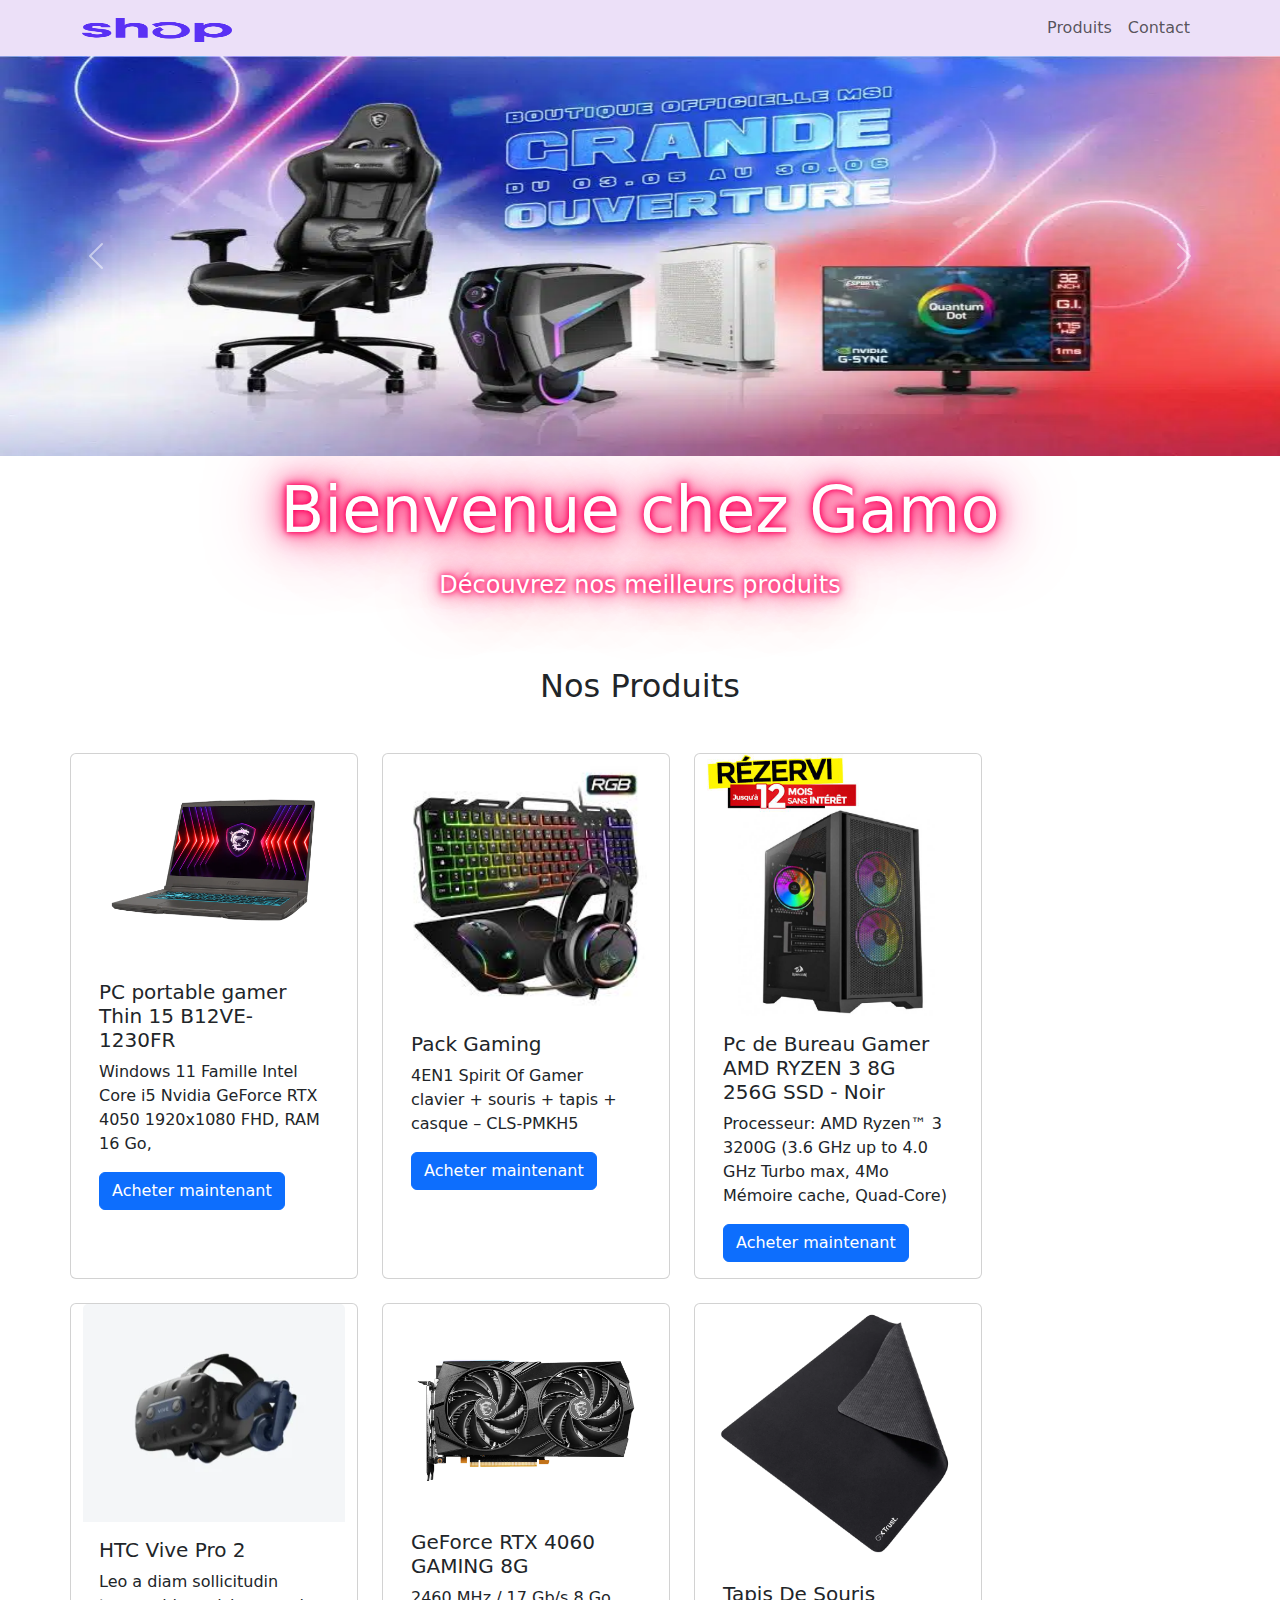
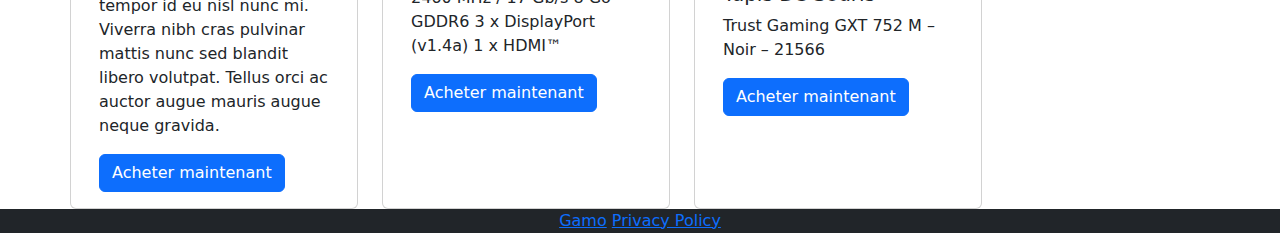
<file: project2/index.html>
<!DOCTYPE html>
<html lang="en">

<head>
    <meta charset="UTF-8">
    <meta name="viewport" content="width=device-width, initial-scale=1.0">
    <link href="https://cdn.jsdelivr.net/npm/bootstrap@5.3.0/dist/css/bootstrap.min.css" rel="stylesheet">
    <script src="https://cdn.jsdelivr.net/npm/bootstrap@5.3.3/dist/js/bootstrap.bundle.min.js"></script>
    <title>Boutique</title>
</head>
<style>
    body {
        margin: 0;
    }

    .navbar {
        background-color: rgb(236, 224, 248);
    }

    /* body {
            display: flex;
            flex-direction: column;
            justify-content: center;
            align-items: center;
            height: 100vh;
            margin: 0;
            background: #000;
            font-family: 'Arial', sans-serif;
            overflow: hidden;
        } */

    .hero {
        text-align: center;
    }

    .neon-text {
        font-size: 4rem;
        color: #fff;
        text-shadow: 0 0 5px #ff005e, 0 0 10px #ff005e, 0 0 20px #ff005e,
            0 0 40px #ff005e, 0 0 80px #ff005e;
        animation: glow 1.5s infinite alternate;
    }

    @keyframes glow {
        0% {
            text-shadow: 0 0 5px #ff005e, 0 0 10px #ff005e, 0 0 20px #ff005e,
                0 0 40px #ff005e, 0 0 80px #ff005e;
        }

        100% {
            text-shadow: 0 0 10px #00d4ff, 0 0 20px #00d4ff, 0 0 40px #00d4ff,
                0 0 80px #00d4ff, 0 0 160px #00d4ff;
        }
    }

    .hero p {
        color: #fff;
        font-size: 1.5rem;
        margin-top: 10px;
    }
</style>

<body>
    <!--Navbar-->
    <header>
        <nav class="navbar navbar-expand-lg  navbar">
            <div class="container">
                <a class="navbar-brand" href="#">
                    <img src="shop-app.webp" alt="Bootstrap" width="150" height="24">
                </a>
                <!-- button mobile-->
                <button class="navbar-toggler" type="button" data-bs-toggle="collapse" data-bs-target="#navbarNav"
                    aria-controls="navbarNav" aria-expanded="false" aria-label="Toggle navigation">
                    <span class="navbar-toggler-icon"></span>
                </button>
                <div class="collapse navbar-collapse" id="navbarNav">
                    <ul class="navbar-nav ms-auto">
                        <li class="nav-item"><a class="nav-link" href="#products">Produits</a></li>
                        <li class="nav-item"><a class="nav-link" href="#contact">Contact</a></li>
                    </ul>
                </div>
            </div>
        </nav>
    </header>
    <!--Slide-->
    <div id="carouselExample" class="carousel slide">
        <div class="carousel-inner">
            <div class="carousel-item active">
                <img src="bg3.jpg" class="d-block w-100" height="400" alt="...">
            </div>
            <div class="carousel-item">
                <img src="bg1.jpg" class="d-block w-100" height="400" alt="...">
            </div>
            <div class="carousel-item">
                <img src="bg4.jpg" class="d-block w-100" height="400" alt="...">
            </div>
        </div>
        <button class="carousel-control-prev" type="button" data-bs-target="#carouselExample" data-bs-slide="prev">
            <span class="carousel-control-prev-icon" aria-hidden="true"></span>
            <span class="visually-hidden">Previous</span>
        </button>
        <button class="carousel-control-next" type="button" data-bs-target="#carouselExample" data-bs-slide="next">
            <span class="carousel-control-next-icon" aria-hidden="true"></span>
            <span class="visually-hidden">Next</span>
        </button>
    </div>
    <!--Section hero-->
    <section id="hero" class="hero">
        <div class="d-flex flex-column justify-content-center align-items-center mt-3">
            <h1 class="neon-text">Bienvenue chez Gamo</h1>
            <p class="neon-text">Découvrez nos meilleurs produits</p>
        </div>
    </section>
    <!--Section product-->
    <section id="products" class="container mt-5">
        <h2 class="text-center">Nos Produits</h2>
        <div class="row gap-4 mt-5">
            <div class="card" style="width: 18rem;">
                <img src="p6.jpg" class="card-img-top" alt="...">
                <div class="card-body">
                    <h5 class="card-title">PC portable gamer Thin 15 B12VE-1230FR</h5>
                    <p class="card-text">Windows 11 Famille
                        Intel Core i5
                        Nvidia GeForce RTX 4050
                        1920x1080 FHD,
                        RAM 16 Go,</p>
                    <a href="#" class="btn btn-primary">Acheter maintenant</a>
                </div>
            </div>

            <div class="card" style="width: 18rem;">
                <img src="p5.jpg" class="card-img-top" alt="...">
                <div class="card-body">
                    <h5 class="card-title">Pack Gaming </h5>
                    <p class="card-text">4EN1 Spirit Of Gamer clavier + souris + tapis + casque – CLS-PMKH5</p>
                    <a href="#" class="btn btn-primary">Acheter maintenant</a>
                </div>
            </div>

            <div class="card" style="width: 18rem;">
                <img src="p2.jpg" class="card-img-top" alt="...">
                <div class="card-body">
                    <h5 class="card-title">Pc de Bureau Gamer AMD RYZEN 3 8G 256G SSD - Noir</h5>
                    <p class="card-text">Processeur: AMD Ryzen™ 3 3200G (3.6 GHz up to 4.0 GHz Turbo max, 4Mo Mémoire
                        cache, Quad-Core)</p>
                    <a href="#" class="btn btn-primary">Acheter maintenant</a>
                </div>
            </div>
            <div class="card" style="width: 18rem;">
                <img src="p3.jpg" class="card-img-top" alt="...">
                <div class="card-body">
                    <h5 class="card-title">HTC Vive Pro 2</h5>
                    <p class="card-text">Leo a diam sollicitudin tempor id eu nisl nunc mi. Viverra nibh cras pulvinar
                        mattis nunc sed blandit libero volutpat.
                        Tellus orci ac auctor augue mauris augue neque gravida.</p>
                    <a href="#" class="btn btn-primary">Acheter maintenant</a>
                </div>
            </div>

            <div class="card" style="width: 18rem;">
                <img src="p1.jpg" class="card-img-top" alt="...">
                <div class="card-body">
                    <h5 class="card-title">GeForce RTX 4060 GAMING 8G</h5>
                    <p class="card-text">2460 MHz / 17 Gb/s
                        8 Go GDDR6
                        3 x DisplayPort (v1.4a)
                        1 x HDMI™ </p>
                    <a href="#" class="btn btn-primary">Acheter maintenant</a>
                </div>
            </div>

            <div class="card" style="width: 18rem;">
                <img src="p7.jpg" class="card-img-top" alt="...">
                <div class="card-body">
                    <h5 class="card-title">Tapis De Souris</h5>
                    <p class="card-text">Trust Gaming GXT 752 M – Noir – 21566</p>
                    <a href="#" class="btn btn-primary">Acheter maintenant</a>
                </div>
            </div>
        </div>
    </section>

    <!--Footer-->
    <footer class="d-inline justify-content-center align-items-center text-center p-20 mt-5">
        <div class="bg-dark">
            <a href="https://github.com/cheimabarhoumi">Gamo</a>
            <a href="#">Privacy Policy</a>
        </div>
    </footer>
</body>

</html>
</file>
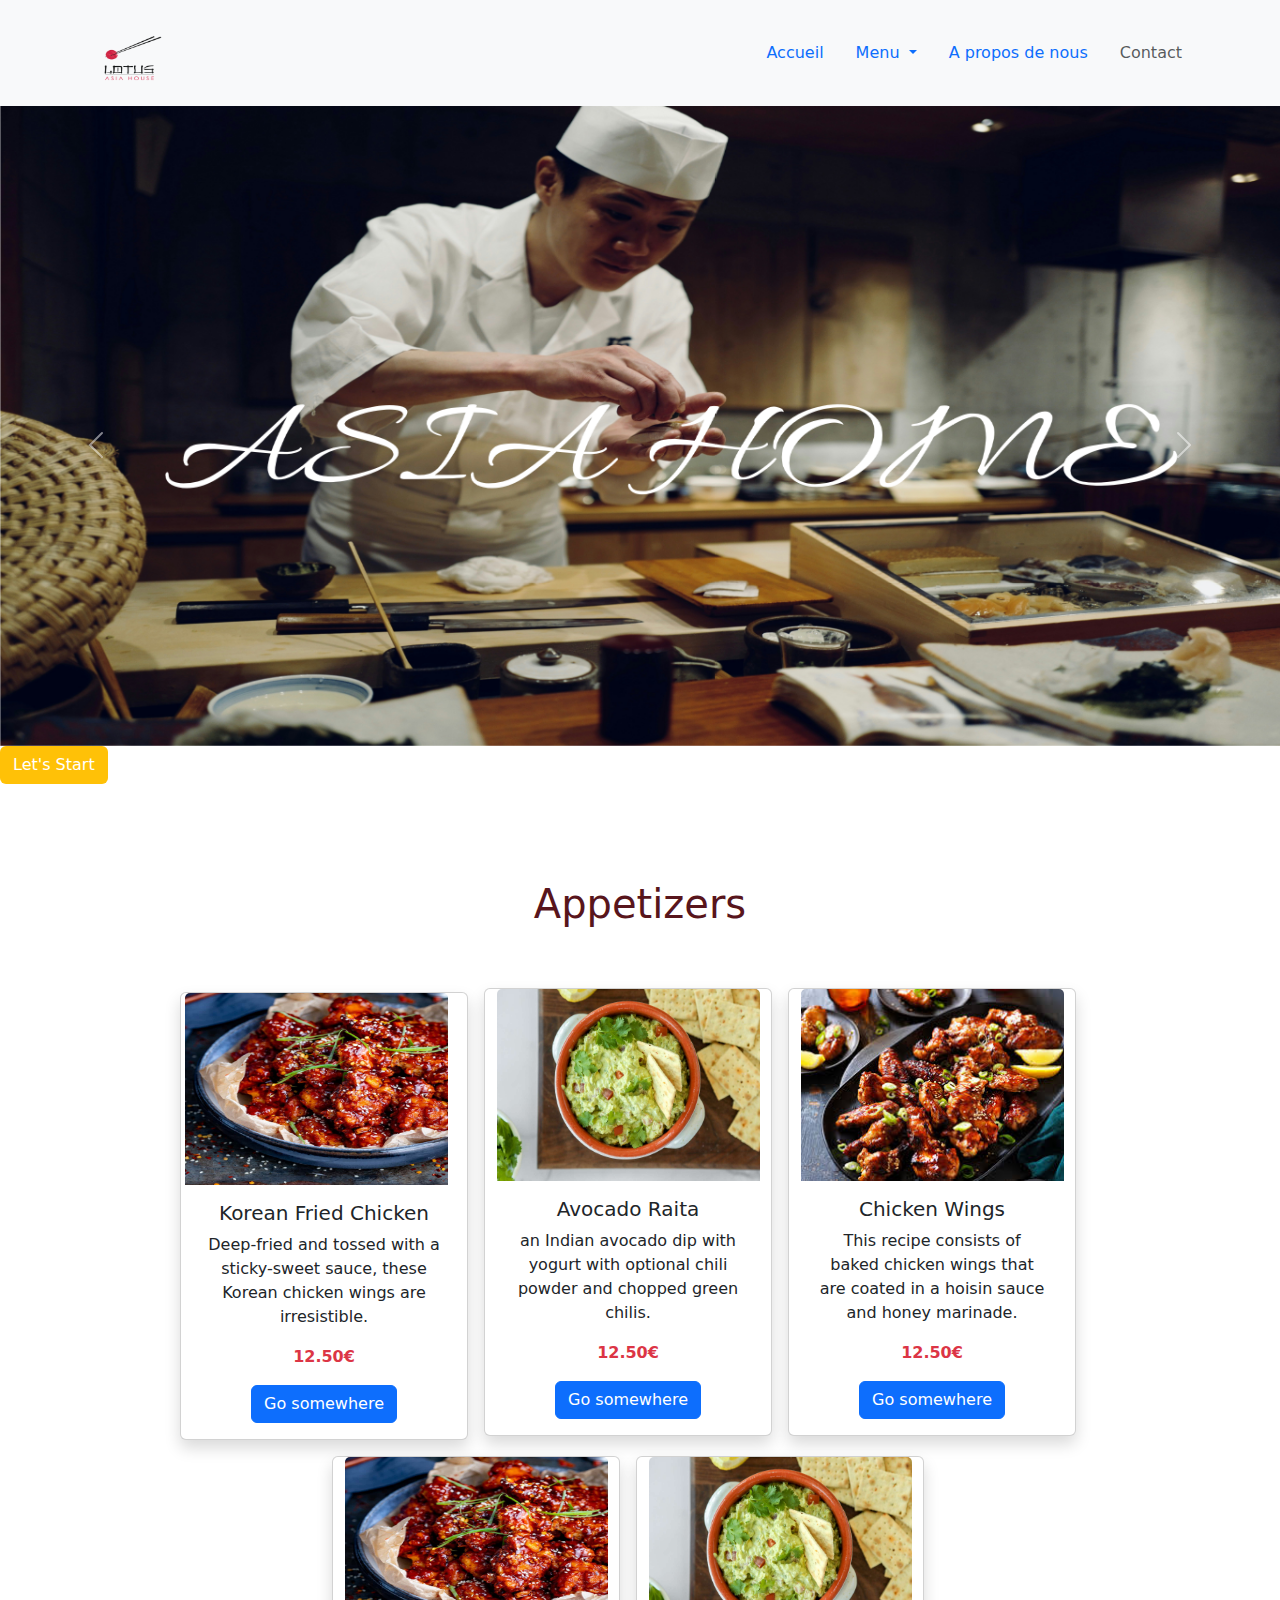
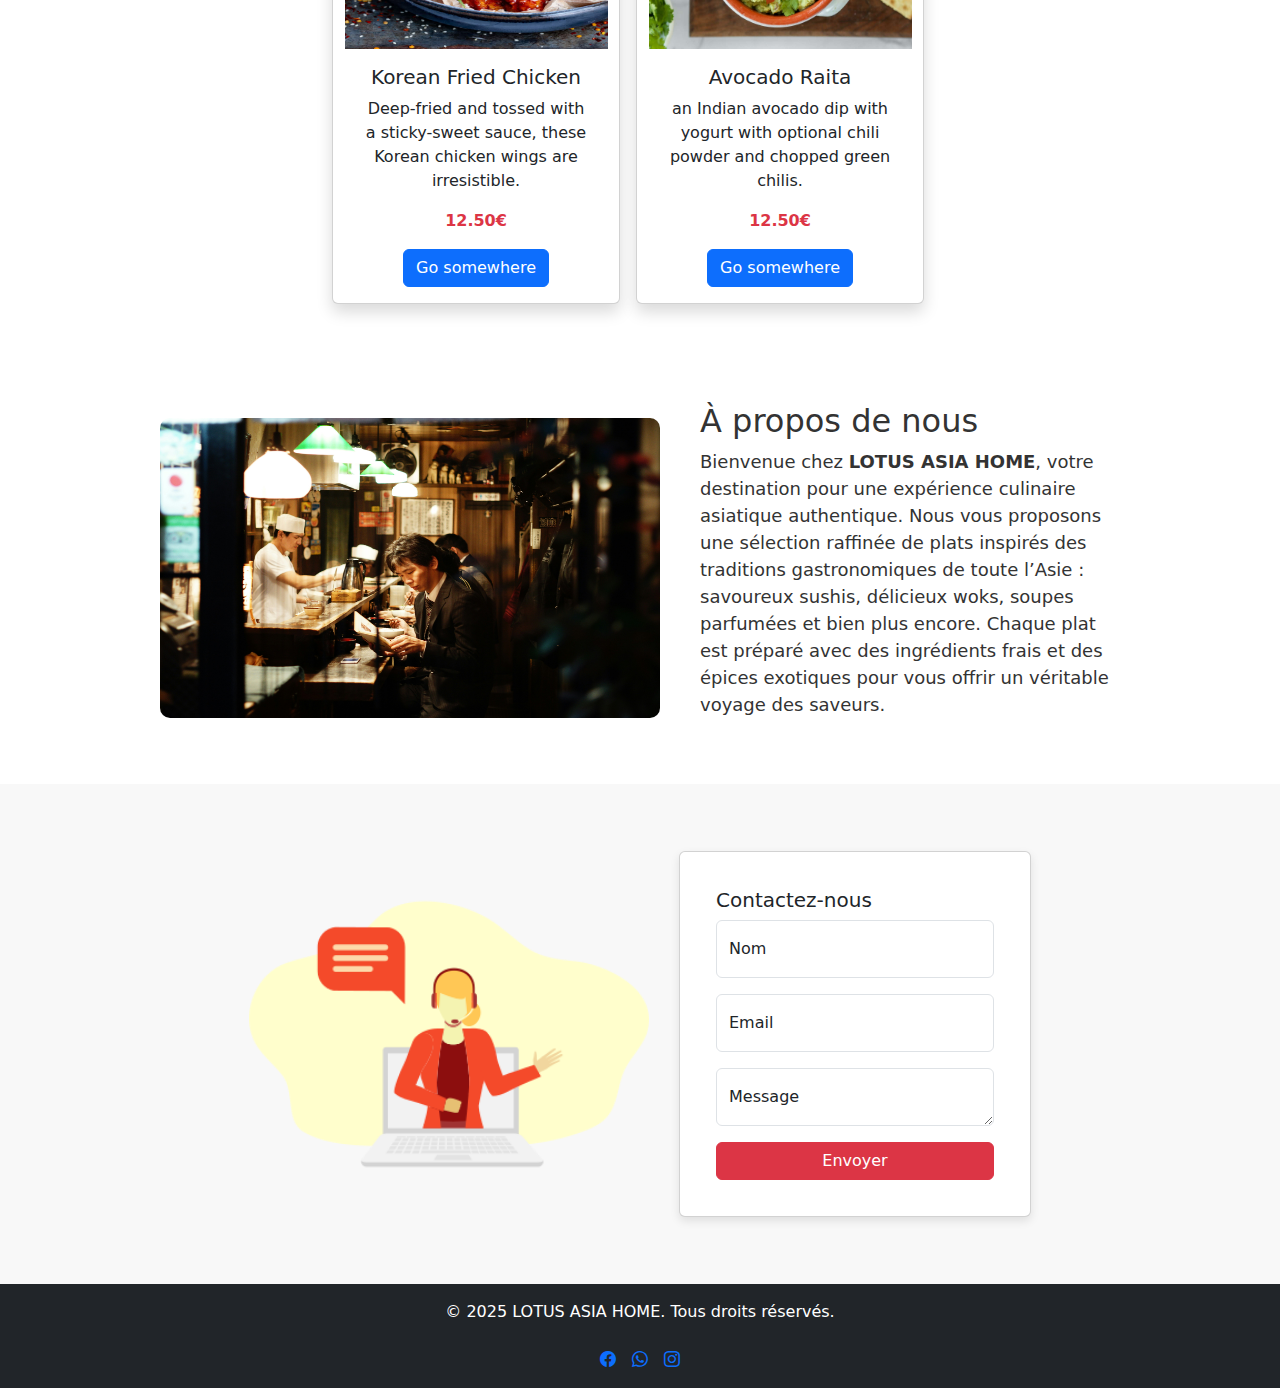
<file: Restaurant/index.html>
<!DOCTYPE html>
<html lang="en">

<head>
    <meta charset="UTF-8">
    <meta name="viewport" content="width=device-width, initial-scale=1.0">
    <link rel="stylesheet" href="https://cdn.jsdelivr.net/npm/bootstrap-icons/font/bootstrap-icons.css">
    <link href="https://cdn.jsdelivr.net/npm/bootstrap@5.3.3/dist/css/bootstrap.min.css" rel="stylesheet"
        integrity="sha384-QWTKZyjpPEjISv5WaRU9OFeRpok6YctnYmDr5pNlyT2bRjXh0JMhjY6hW+ALEwIH" crossorigin="anonymous">
    <title>Document</title>
</head>
<!--CSS-->
<style>
    .menu {
        display: grid;
        grid-template-columns: repeat(auto-fit, minmax(250px, 1fr));
        gap: 20px;
    }

    .about {
        max-width: 1000px;
        margin: auto;
        display: grid;
        grid-template-columns: 1fr 1fr;
        gap: 40px;
        align-items: center;
        padding: 50px 20px;
    }

    .about img {
        width: 500px;
        height: 300px;
        border-radius: 10px;
    }

    .about-text {
        font-size: 18px;
        color: #333;
    }

    .card {
        transition: transform 0.2s ease-in-out;
    }

    .card:hover {
        transform: scale(1.05);
    }

    .contact {
        display: flex;
        align-items: center;
        justify-content: center;
        gap: 30px;
        padding: 50px 20px;
        background-color: #f8f8f8;
    }

    .contact img {
        width: 40%;
        max-width: 400px;
        border-radius: 10px;
    }

    .contact-us .card {
        padding: 20px;
        box-shadow: 0 4px 10px rgba(0, 0, 0, 0.1);
    }


    .btn-danger:hover {
        background-color: #b71c1c;
    }

    @media (max-width: 768px) {
        .contact {
            flex-direction: column;
            text-align: center;
        }

        .contact img {
            width: 80%;
        }

        .contact-us .card {
            width: 90%;
        }
    }
</style>

<body>

    <head>

        <meta charset="UTF-8">

        <meta name="viewport" content="width=device-width, initial-scale=1.0">

        <title>Asia Foods Menu</title>
    </head>

    <body>
        <!-- navbar -->
        <nav class="navbar bg-body-tertiary">
            <div class="container">
                <a class="navbar-brand" href="#">
                    <img src="logo.png" alt="Bootstrap" width="100" height="80">
                </a>
                <ul class="nav justify-content-end">
                    <li class="nav-item">
                        <a class="nav-link active" aria-current="page" href="#">Accueil</a>
                    </li>
                    <li class="nav-item dropdown">
                        <a class="nav-link dropdown-toggle" href="#" role="button" data-bs-toggle="dropdown"
                            aria-expanded="false">
                            Menu
                        </a>
                        <ul class="dropdown-menu">
                            <li><a class="dropdown-item" href="#appetizers">Appetizers</a></li>
                            <li><a class="dropdown-item" href="#courses">Main Courses</a></li>
                            <!-- <li><hr class="dropdown-divider"></li> -->
                            <li><a class="dropdown-item" href="#desserts">Desserts</a></li>
                        </ul>
                    </li>
                    <li class="nav-item">
                        <a class="nav-link" href="#"> A propos de nous</a>
                    </li>
                    <li class="nav-item">
                        <a class="nav-link disabled" aria-disabled="true">Contact</a>
                    </li>
                </ul>
            </div>
        </nav>
        <!-- slide -->
        <section class="héros">
            <div id="carouselExampleFade" class="carousel slide carousel-fade" id="home">
                <div class="carousel-inner">
                    <div class="carousel-item active">
                        <img src="asia_home.png" class="d-block w-100" alt="..." style="height: 40em">
                    </div>
                    <div class="carousel-item">
                        <img src="img2.jpg" class="d-block w-100" alt="..." style="height: 40em">
                    </div>
                    <div class="carousel-item">
                        <img src="img7.jpg" class="d-block w-100" alt="..." style="height: 40em">
                    </div>
                    <div class="carousel-item">
                        <img src="img4.jpg" class="d-block w-100" alt="..." style="height: 40em">
                    </div>
                    <div class="carousel-item">
                        <img src="img5.jpg" class="d-block w-100" alt="..." style="height: 40em">
                    </div>
                    <div class="carousel-item">
                        <img src="img6.jpg" class="d-block w-100" alt="..." style="height: 40em">
                    </div>
                </div>
                <button class="btn bg-warning text-white">Let's Start</button>
                <button class="carousel-control-prev" type="button" data-bs-target="#carouselExampleFade"
                    data-bs-slide="prev">
                    <span class="carousel-control-prev-icon" aria-hidden="true"></span>
                    <span class="visually-hidden">Previous</span>
                </button>
                <button class="carousel-control-next" type="button" data-bs-target="#carouselExampleFade"
                    data-bs-slide="next">
                    <span class="carousel-control-next-icon" aria-hidden="true"></span>
                    <span class="visually-hidden">Next</span>
                </button>
            </div>
        </section>
        <section class="menu-section row d-gride justify-item-center m-5">
            <h2 class="fs-1 text-danger-emphasis mt-5 text text-center">Appetizers</h2>
            <div class="row d-flex text-center justify-content-center align-items-center mt-5 gap-3">
                <div class="card shadow g-2" style="width: 18rem;">
                    <img src="app1.jpg" class="card-img-top" alt="..." style="width: 263px; height: 12rem;">
                    <div class="card-body">
                        <h5 class="card-title">Korean Fried Chicken</h5>
                        <p class="card-text">Deep-fried and tossed with a sticky-sweet sauce, these Korean chicken wings
                            are irresistible.</p>
                        <p class="menu-price text-danger"><b>12.50€</b></p>
                        <a href="#" class="btn btn-primary">Go somewhere</a>
                    </div>
                </div>
                <div class="card shadow" style="width: 18rem;">
                    <img src="app4.jpg" class="card-img-top" alt="..." style="width: 263px; height: 12rem;">
                    <div class="card-body">
                        <h5 class="card-title">Avocado Raita</h5>
                        <p class="card-text">an Indian avocado dip with yogurt with optional chili powder and chopped
                            green chilis.</p>
                        <p class="menu-price text-danger"><b>12.50€</b></p>
                        <a href="#" class="btn btn-primary">Go somewhere</a>
                    </div>
                </div>
                <div class="card shadow" style="width: 18rem;">
                    <img src="app5.jpg" class="card-img-top" alt="..." style="width: 263px; height: 12rem;">
                    <div class="card-body">
                        <h5 class="card-title">Chicken Wings</h5>
                        <p class="card-text">This recipe consists of baked chicken wings that are coated in a hoisin
                            sauce and honey marinade.</p>
                        <p class="menu-price text-danger"><b>12.50€</b></p>
                        <a href="#" class="btn btn-primary">Go somewhere</a>
                    </div>
                </div>
                <div class="card shadow" style="width: 18rem;">
                    <img src="app1.jpg" class="card-img-top" alt="..." style="width: 263px; height: 12rem;">
                    <div class="card-body">
                        <h5 class="card-title">Korean Fried Chicken</h5>
                        <p class="card-text">Deep-fried and tossed with a sticky-sweet sauce, these Korean chicken wings
                            are irresistible.</p>
                        <p class="menu-price text-danger"><b>12.50€</b></p>
                        <a href="#" class="btn btn-primary">Go somewhere</a>
                    </div>
                </div>
                <div class="card shadow" style="width: 18rem;">
                    <img src="app4.jpg" class="card-img-top" alt="..." style="width: 263px; height: 12rem;">
                    <div class="card-body">
                        <h5 class="card-title">Avocado Raita</h5>
                        <p class="card-text">an Indian avocado dip with yogurt with optional chili powder and chopped
                            green chilis.</p>
                        <p class="menu-price text-danger"><b>12.50€</b></p>
                        <a href="#" class="btn btn-primary">Go somewhere</a>
                    </div>
                </div>
            </div>

        </section>
        <section class="about">
            <img src="img5.jpg" alt="Restaurant">
            <div class="about-text">
                <h2>À propos de nous</h2>
                <p>Bienvenue chez <strong>LOTUS ASIA HOME</strong>, votre destination pour une expérience culinaire
                    asiatique authentique. Nous vous proposons une sélection raffinée de plats inspirés des
                    traditions gastronomiques de toute l’Asie : savoureux sushis, délicieux woks, soupes parfumées
                    et bien plus encore. Chaque plat est préparé avec des ingrédients frais et des épices
                    exotiques pour vous offrir un véritable voyage des saveurs.</p>
            </div>
        </section>
        <section class="contact">
            <img src="virtual-assistant.png" alt="Restaurant">
            <div class="contact-us">
                <div class="card" style="width: 22rem;">
                    <div class="card-body">
                        <h5 class="card-title">Contactez-nous</h5>
                        <div class="form-floating mb-3">
                            <input type="text" class="form-control" id="nameInput" placeholder="Votre Nom">
                            <label for="nameInput">Nom</label>
                        </div>
                        <div class="form-floating mb-3">
                            <input type="email" class="form-control" id="emailInput" placeholder="Votre Email">
                            <label for="emailInput">Email</label>
                        </div>
                        <div class="form-floating mb-3">
                            <textarea class="form-control" id="messageInput" placeholder="Votre message"
                                rows="4"></textarea>
                            <label for="messageInput">Message</label>
                        </div>
                        <button class="btn btn-danger w-100">Envoyer</button>
                    </div>
                </div>
            </div>
        </section>
        <footer class="footer d-flex flex-column justify-content-center align-items-center text-center text-white bg-dark p-3">
            <p>&copy; 2025 LOTUS ASIA HOME. Tous droits réservés.</p>
            <div class="social-icons d-flex gap-3 mt-2">
                <a href="#"><i class="bi bi-facebook"></i></a>
                <a href="#"><i class="bi bi-whatsapp"></i></a>
                <a href="#"><i class="bi bi-instagram"></i></a>
            </div>
        </footer>
        
        <script src="https://cdn.jsdelivr.net/npm/bootstrap@5.3.3/dist/js/bootstrap.bundle.min.js"
            integrity="sha384-YvpcrYf0tY3lHB60NNkmXc5s9fDVZLESaAA55NDzOxhy9GkcIdslK1eN7N6jIeHz"
            crossorigin="anonymous"></script>
    </body>

</html>
</file>
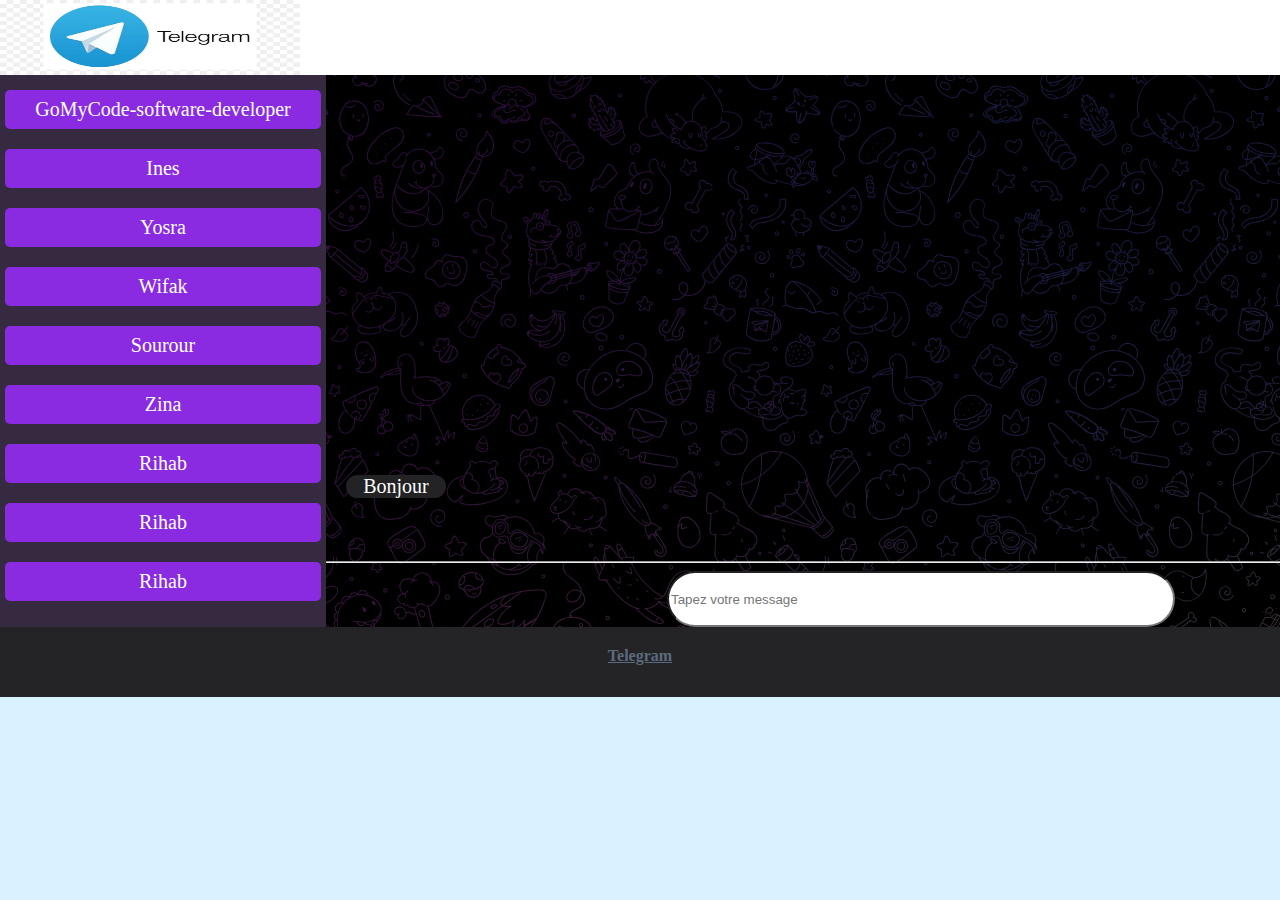
<file: css/projet1.html>
<!DOCTYPE html>
<html lang="en">

<head>
    <meta charset="UTF-8">
    <meta name="viewport" content="width=device-width, initial-scale=1.0">
    <link rel="stylesheet" href="style1.css">
    <title>Telegramme</title>
</head>

<body>
    <!-- Header Page -->
    <header>
        <nav class="logo">
            <img src="telegramme.png" alt="">
        </nav>
    </header>
    <div class="user">

    </div>
    <!-- Contenu de section -->
    <section>

        <aside class="msg">
            <p class="group">GoMyCode-software-developer</p>
            <p class="group">Ines</p>
            <p class="group">Yosra</p>
            <p class="group">Wifak</p>
            <p class="group">Sourour</p>
            <p class="group">Zina</p>
            <p class="group">Rihab</p>
            <p class="group">Rihab</p><p class="group">Rihab</p>
        </aside>
        <!-- Messaget -->
        <div class="conversation">
            <p class="msg1">Bonjour </p> 
            <p class="msg2">Bonjourat</p> 
            <hr>
            <input class="textmsg" type="text" placeholder="Tapez votre message">

        </div>
    </section>
    <!-- End of the page -->
    <footer>
        <div  class="footer-message">
                    <a href="https://telegram.org/">Telegram</a>

        </div>
    </footer>
</body>

</html>
</file>
<file: css/style1.css>
body{
    background-color: rgb(217, 242, 255);
    margin: 0px;
    padding: 0px;
}
nav{
    display: flex;
    justify-content: left;
    background-color: white; 
}
img{
    width: 300px;
    height: 75px;
}
.user{
    background-color: rgb(22, 7, 36);
    color: white;
    display: flex;

}
section{
    display:flex;
    align-items: space-between; 
    text-align: center;
}
aside{
    padding: 5px;
    background-color: #352a3f;
}
aside .msg{
    display:flex;
    justify-content: left;
    align-items: left; 
    text-align: left;
    width: 300px;
    height: 500px;
}
aside .group{
    background-color: blueviolet;
    border-radius: 5px;
    font-size: 20px;
    color: white;
    padding: 8px;
    width: 300px;
    margin-top: 10px;
}
.group:hover {
    background-color: rgb(44, 19, 67);
    color: white;
}

.conversation {
    /* margin:20px; */
    color: rgb(244, 19, 19);
    text-align: center;
    background-image: url("bg.png");
    width: 100em;
}
.msg1{
    margin:20px;
    background-color: rgb(35, 34, 36);
    border-radius: 20px;
    font-size: 20px;
    color: white;
    /* padding: 8px;*/
    width: 100px;
    margin-top: 20em;
}
.msg2{
    margin-left: 1090px;
    margin-top: 10px;
    background-color: rgb(35, 34, 36);
    border-radius: 20px;
    font-size: 20px;
    color: white;
    width: 100px;
}
/* .p:hover {
    background-color: rgb(44, 19, 67);
    color: white;
} */
input {
    background-color: #160724;
}
.textmsg{
    background-color: white;
    border-radius: 50px;
    height: 50px;
    width: 500px;
}
footer {
    background-color:#242325 ;
    /* margin-top: 15px; */
    height: 70px;
}
.footer-message{
    text-align: center;
    padding:20px; 
}

.footer-message  a{
    color:#5b6b7f;
    font-weight: bold;
}
</file>
